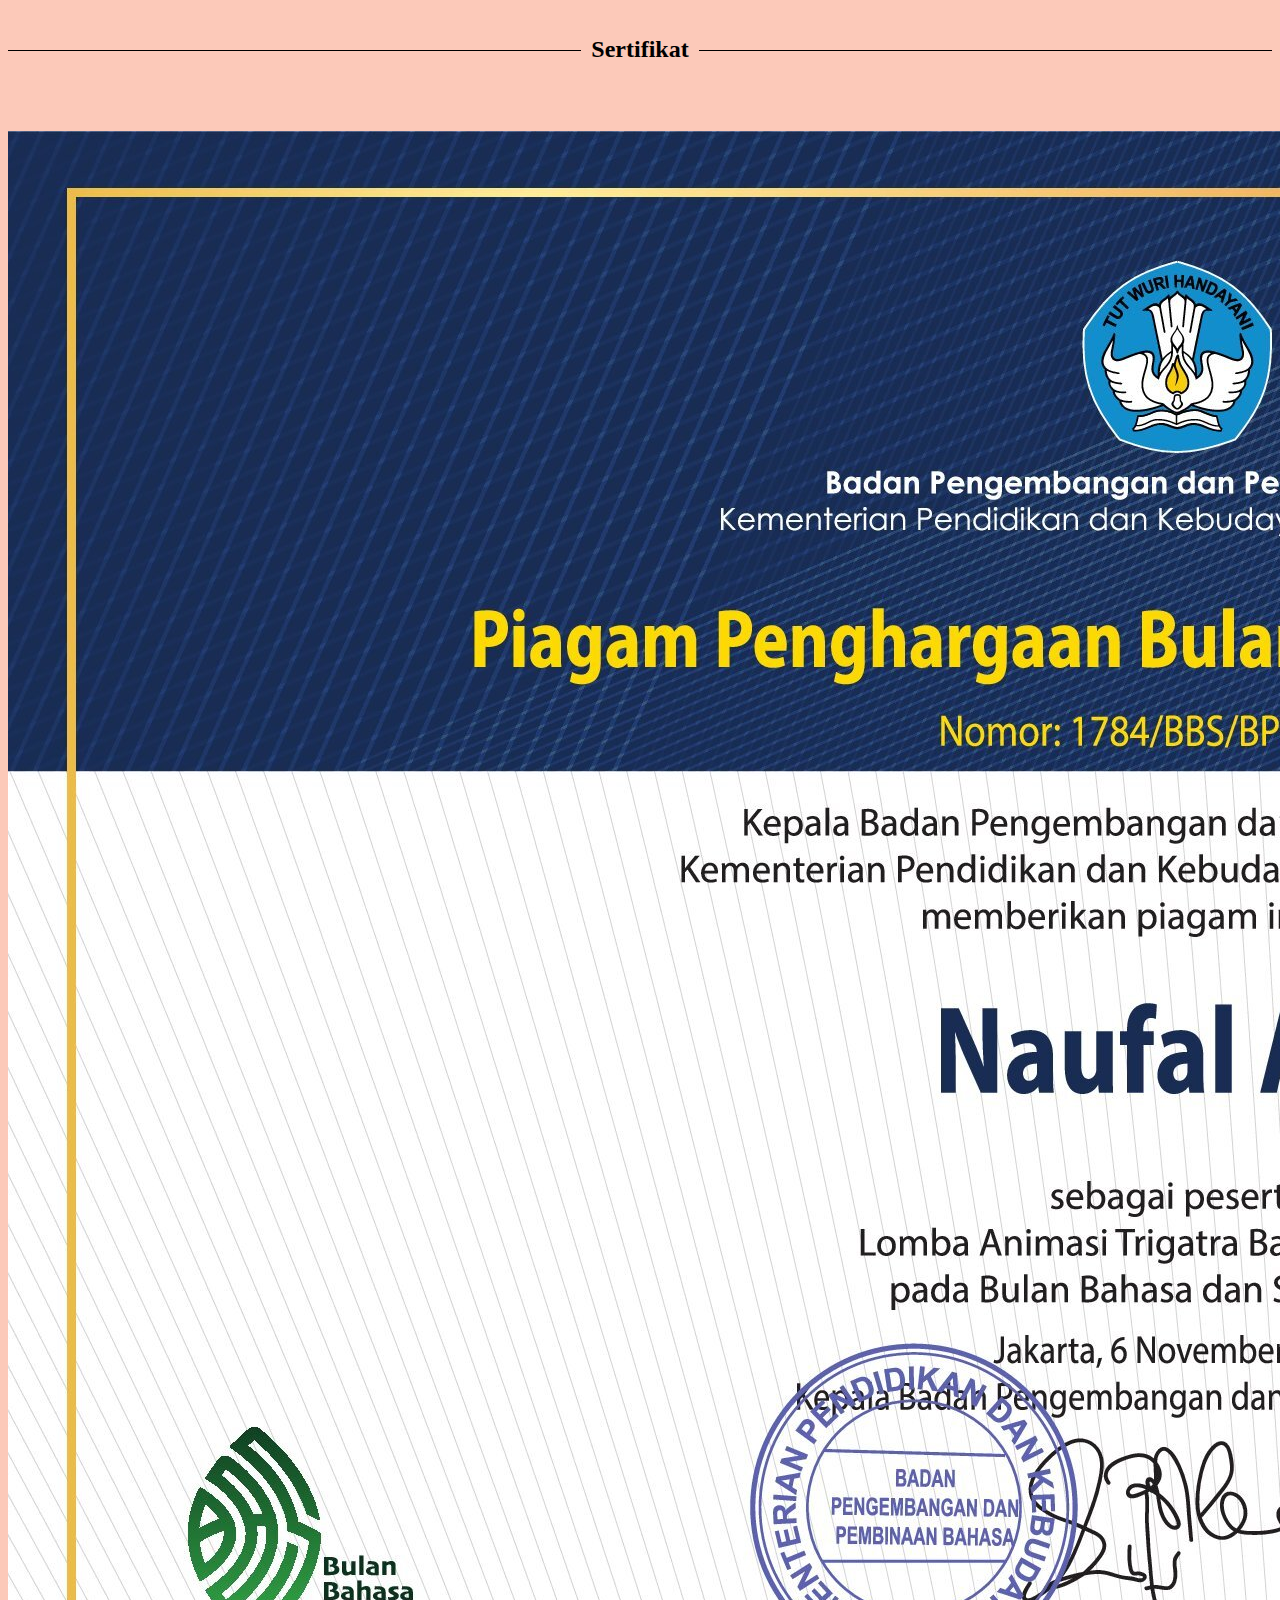
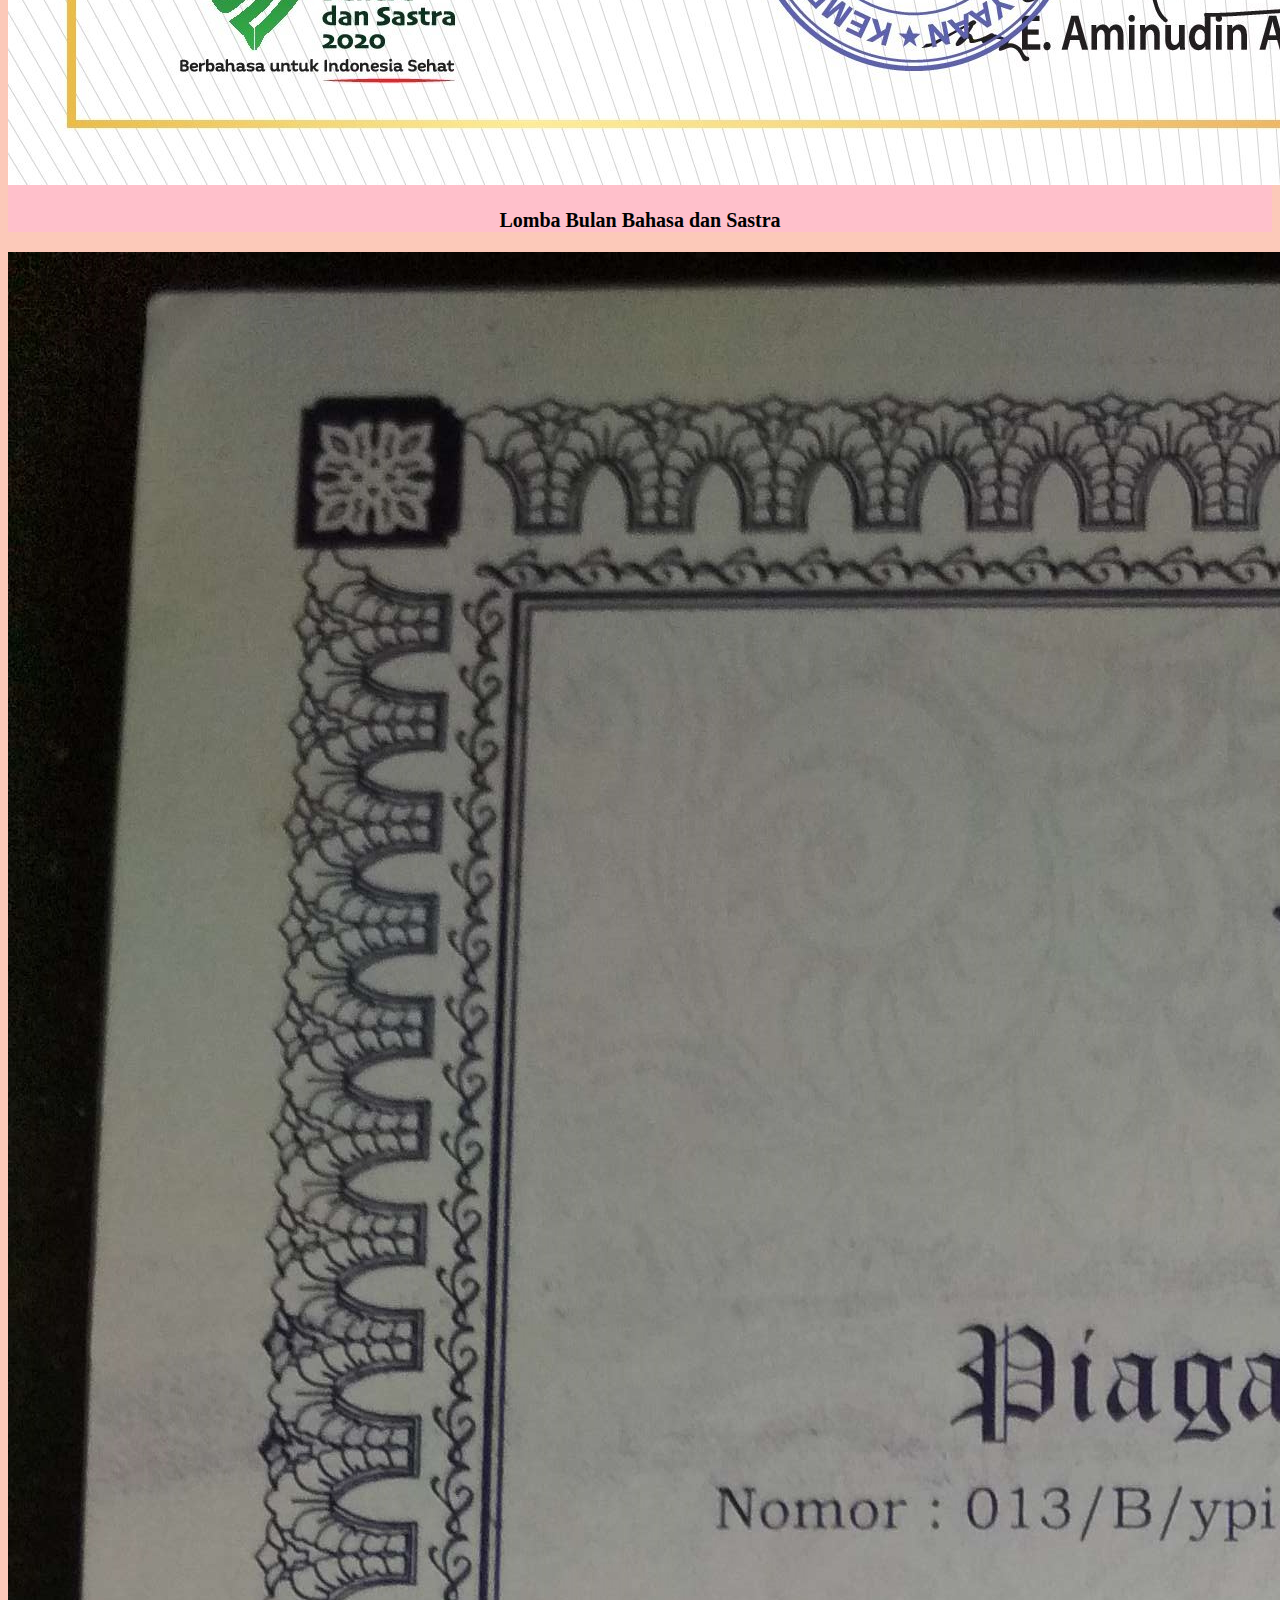
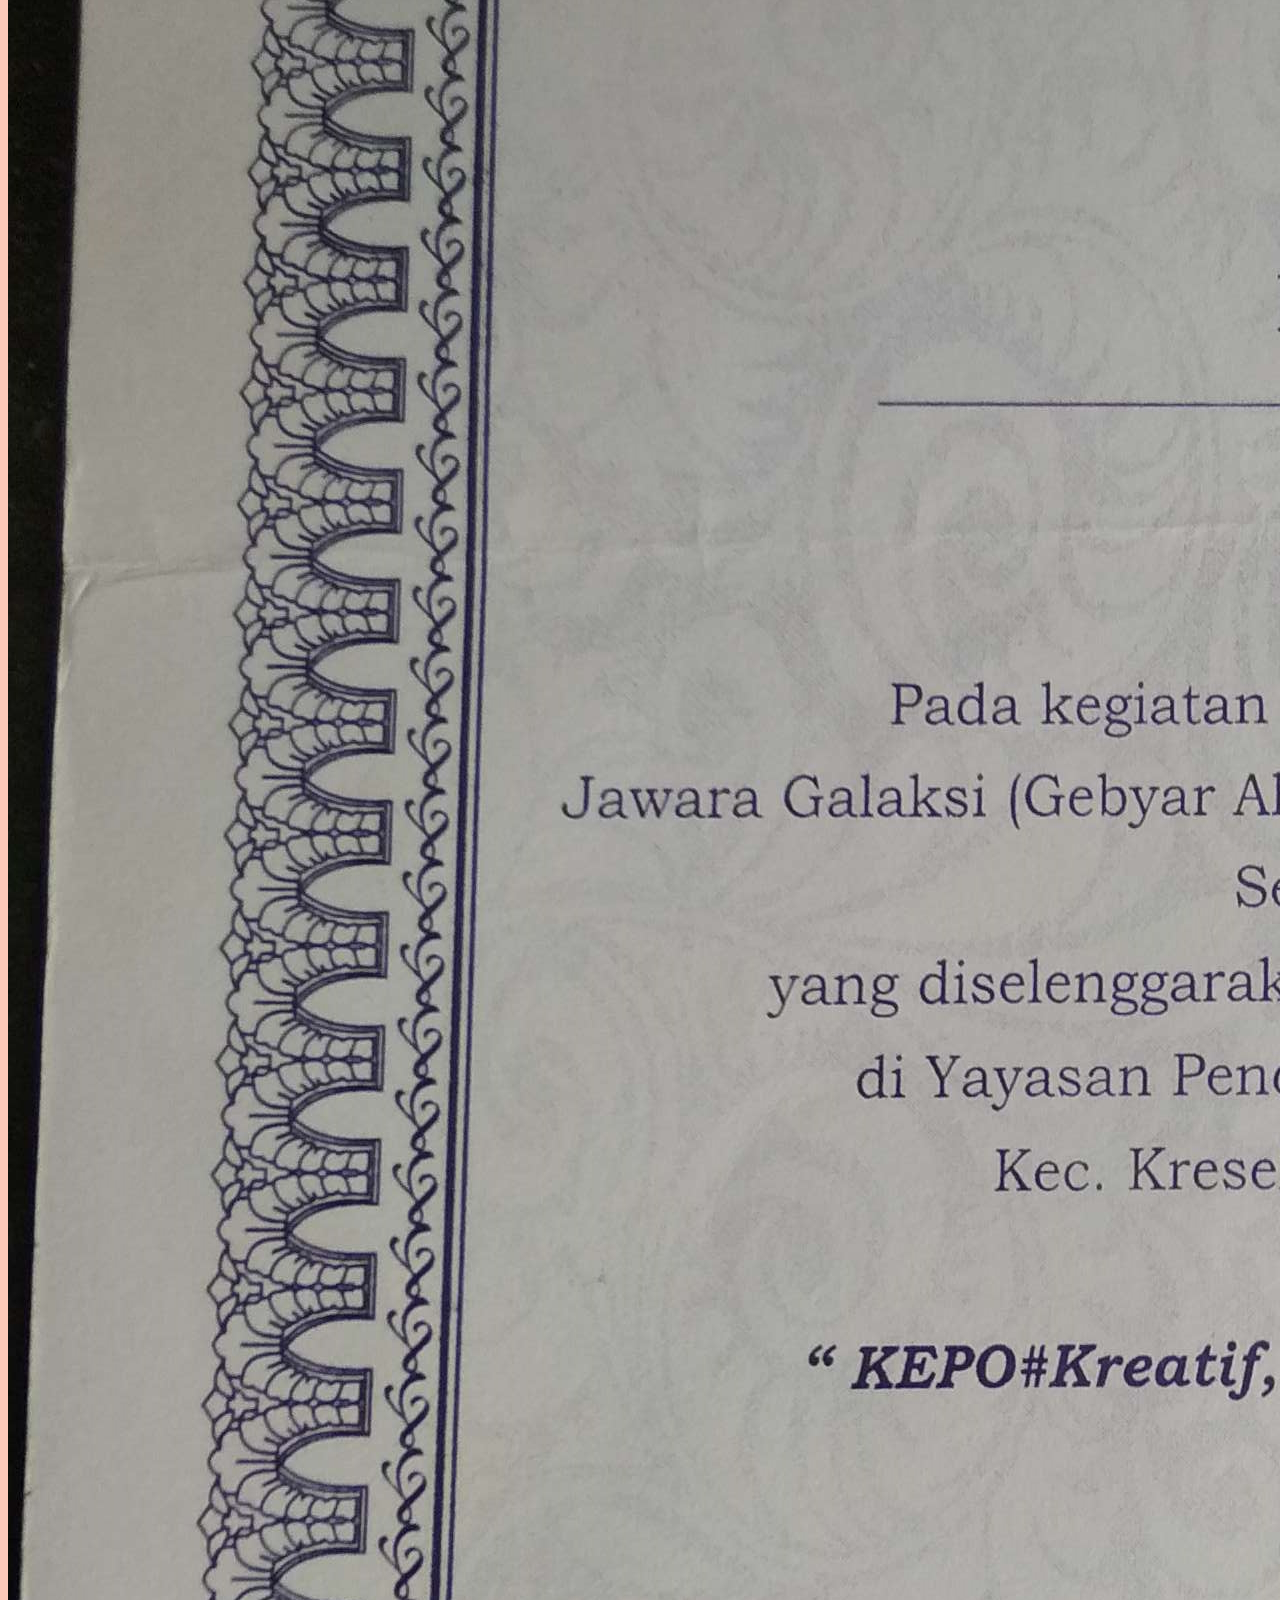
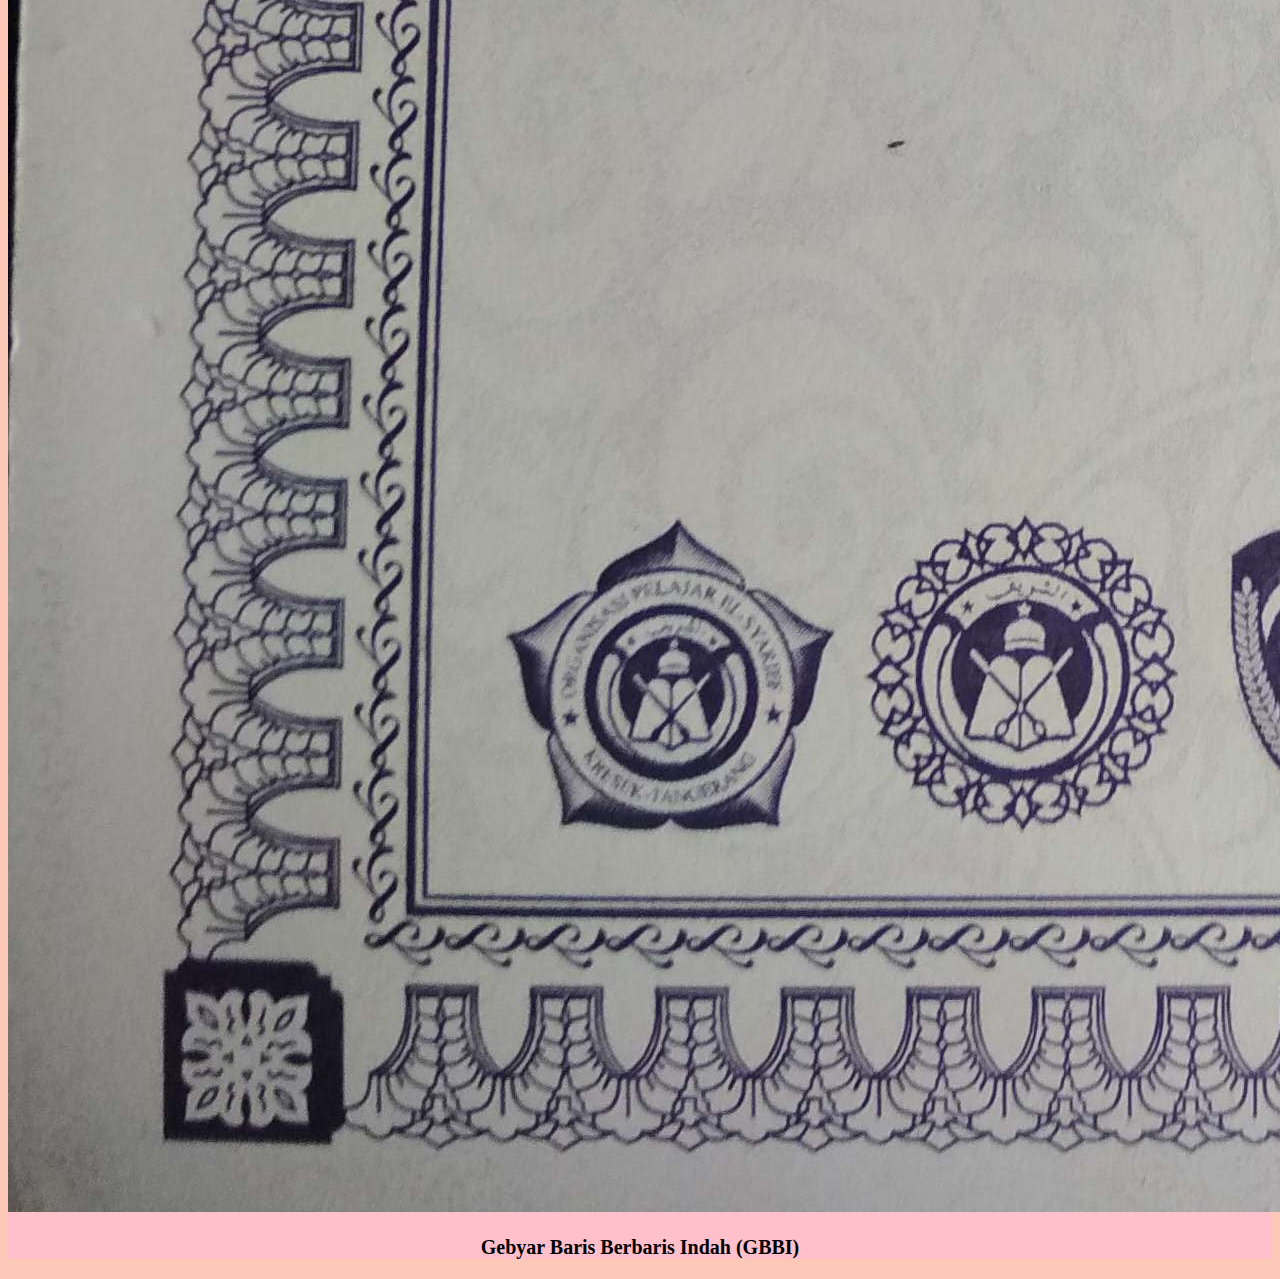
<file: index.html>
<!doctype html>
<html lang="en">
  <head>
    <meta charset="utf-8">
    <meta name="viewport" content="width=device-width, initial-scale=1">
    <title>Sertifikat</title>
    <link href="https://cdn.jsdelivr.net/npm/bootstrap@5.3.0/dist/css/bootstrap.min.css" rel="stylesheet" integrity="sha384-9ndCyUaIbzAi2FUVXJi0CjmCapSmO7SnpJef0486qhLnuZ2cdeRhO02iuK6FUUVM" crossorigin="anonymous">
    <link rel="stylesheet" href="style.css">
  </head>
  <body>
    <div class="container-md ms-auto">
        <div class="border2" data-aos="flip-up" data-aos-duration="400">
        <h2 style="margin-top: 2em; margin-bottom: 2em;">
            <span data-aos="fade-down" data-aos-delay="200">Sertifikat</span>
        </h2>
        </div>
        <div class="newcontainer">
          <div class="container-md ms-auto" style="margin-top: 5rem;">
            <div class="row text-center">
              <div class="col">
              </div>
            </div>
            <div class="row row-cols-1 row-cols-md-2 g-4">
              <div class="col-sm-4 mb-3">
                <div class="card" data-aos-delay="50" data-aos-duration="600" data-aos="fade-up" style="background-color: pink;">
              <div class="hoverimgtxt">
                <a href="Bulan Bahasa dan Sastra.html">
                <img src="imgsrt/Piagam-Penghargaan-Bulan-Bahasa-Dan-Sastra.jpg" class="card-img-top"></a>
              </div>
                <div class="card-body">
                  <p class="card-text" style="text-align: center; font-family:lucida console; text-shadow: gray; font-weight: bold; font-size: 20px;">
                    Lomba Bulan Bahasa dan Sastra</p>
              </div>
                </div>
              </div>
              <di class="col-sm-4 mb-3">
            <div class="card" data-aos-delay="50" data-aos-duration="600" data-aos="fade-up" style="background-color: pink;">
              <div class="hoverimgtxt">
                <a href="Baris Berbaris.html">
                <img src="imgsrt/Piagam-Penghargaan-Baris-Berbaris.jpg" class="card-img-top"></a>
              </div>
                <div class="card-body">
                  <p class="card-text" style="text-align: center; font-family:lucida console; text-shadow: gray; font-weight: bold; font-size: 20px;">
                    Gebyar Baris Berbaris Indah (GBBI)</p>
              </div>
            </div>
          </div>
        </div>
    <script src="https://cdn.jsdelivr.net/npm/bootstrap@5.3.0/dist/js/bootstrap.bundle.min.js" integrity="sha384-geWF76RCwLtnZ8qwWowPQNguL3RmwHVBC9FhGdlKrxdiJJigb/j/68SIy3Te4Bkz" crossorigin="anonymous"></script>
  </body>
</html>
</file>
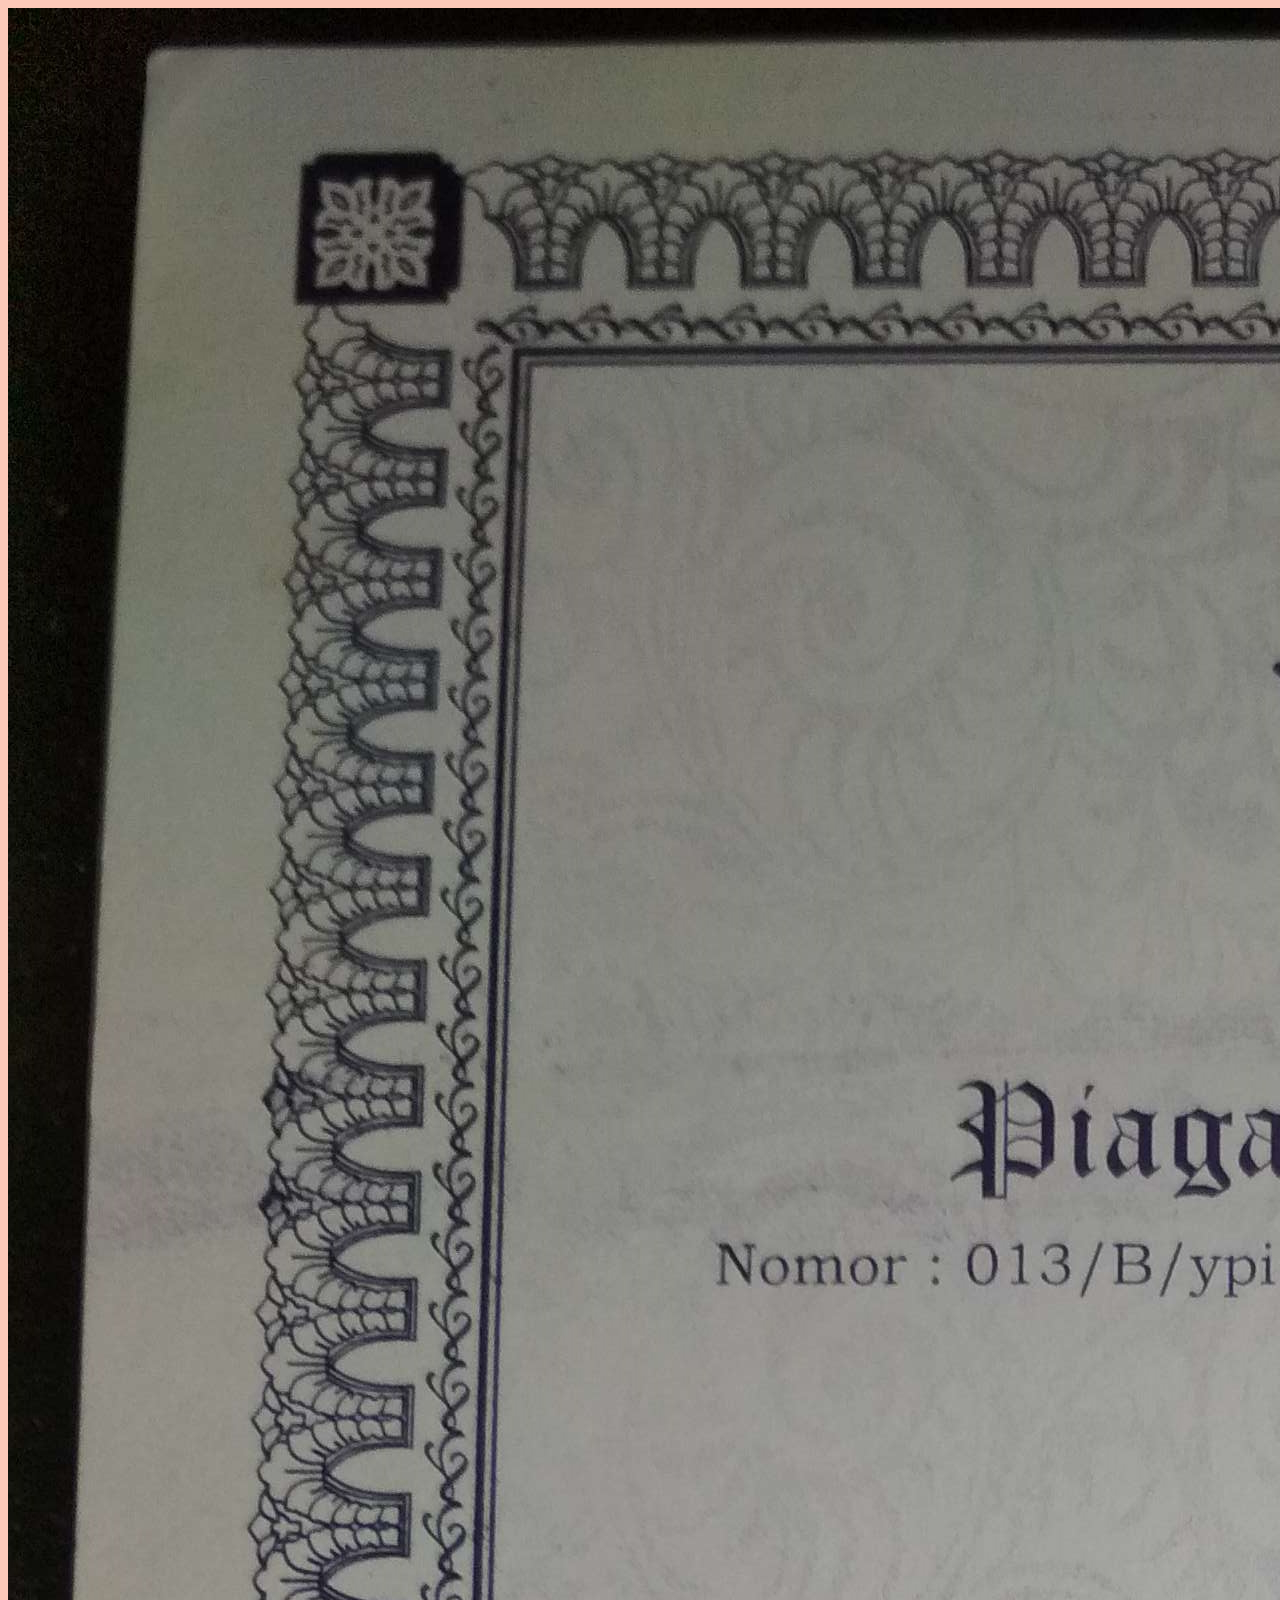
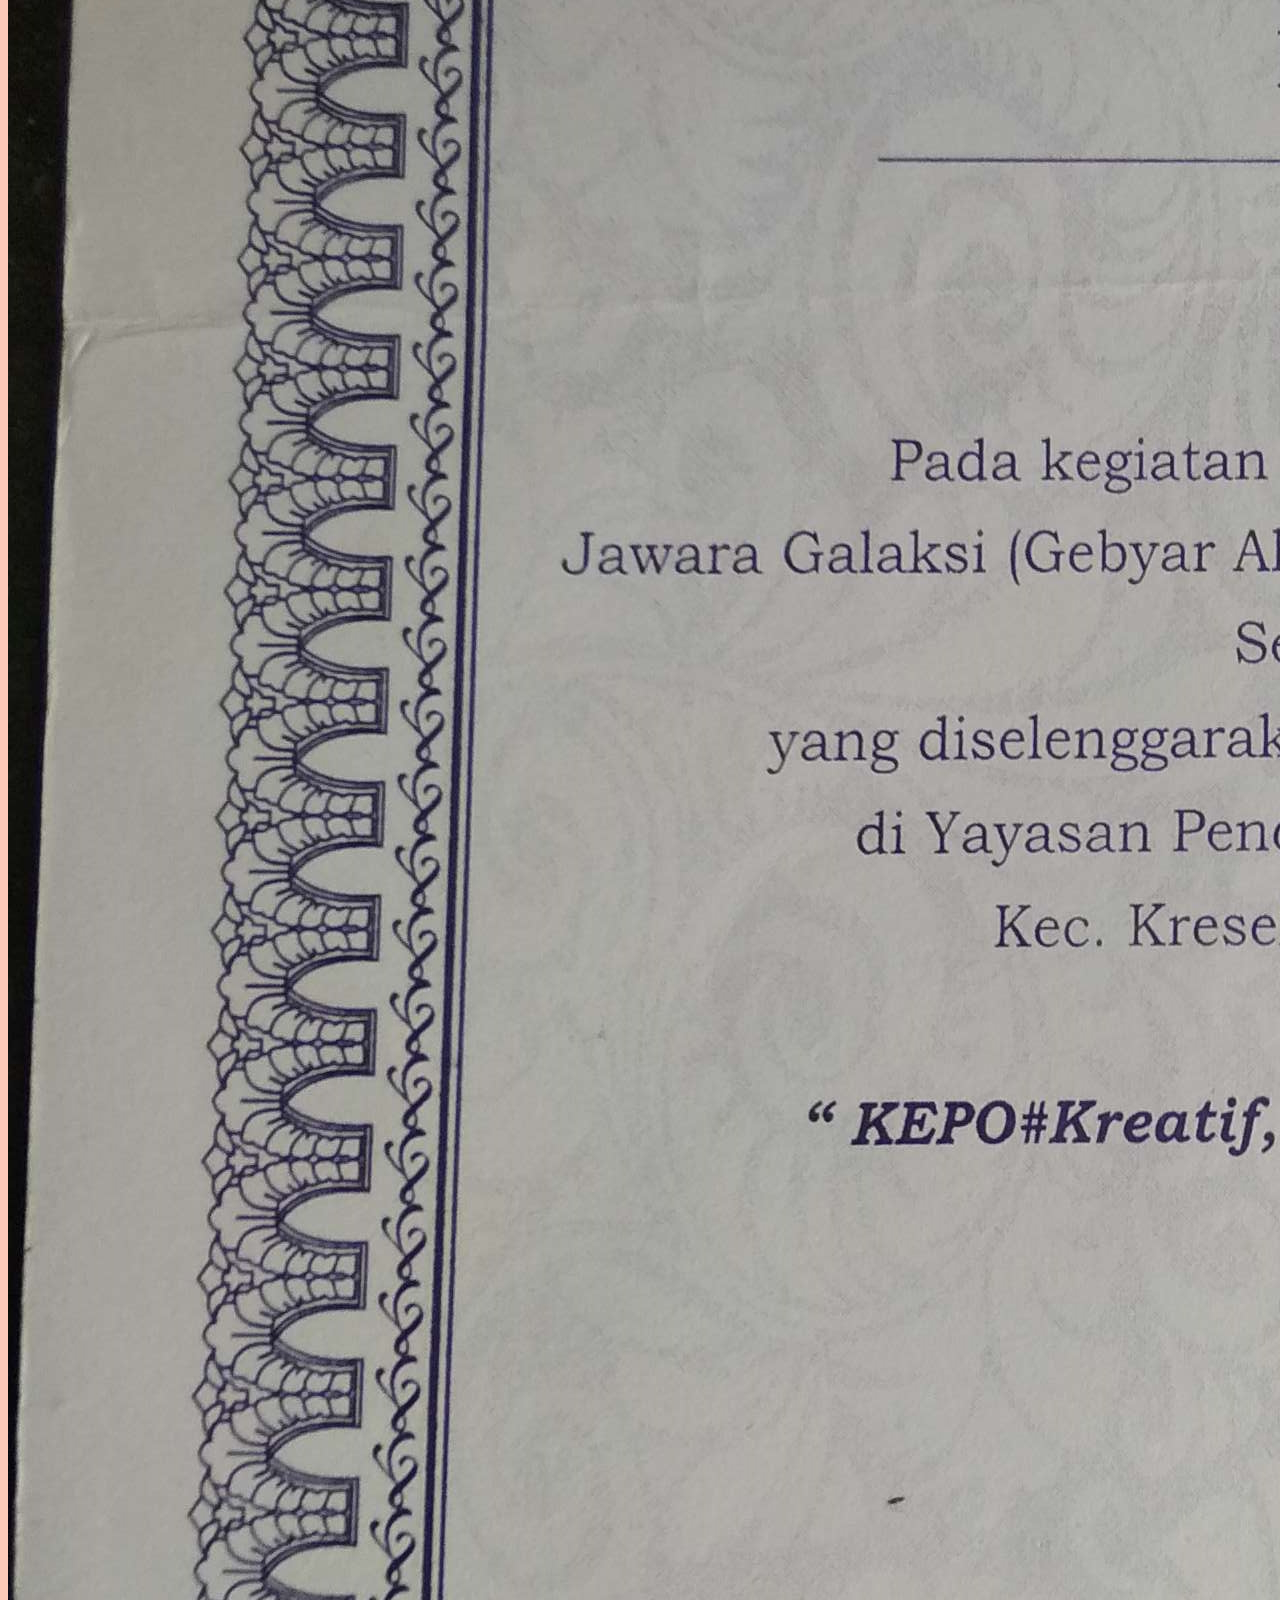
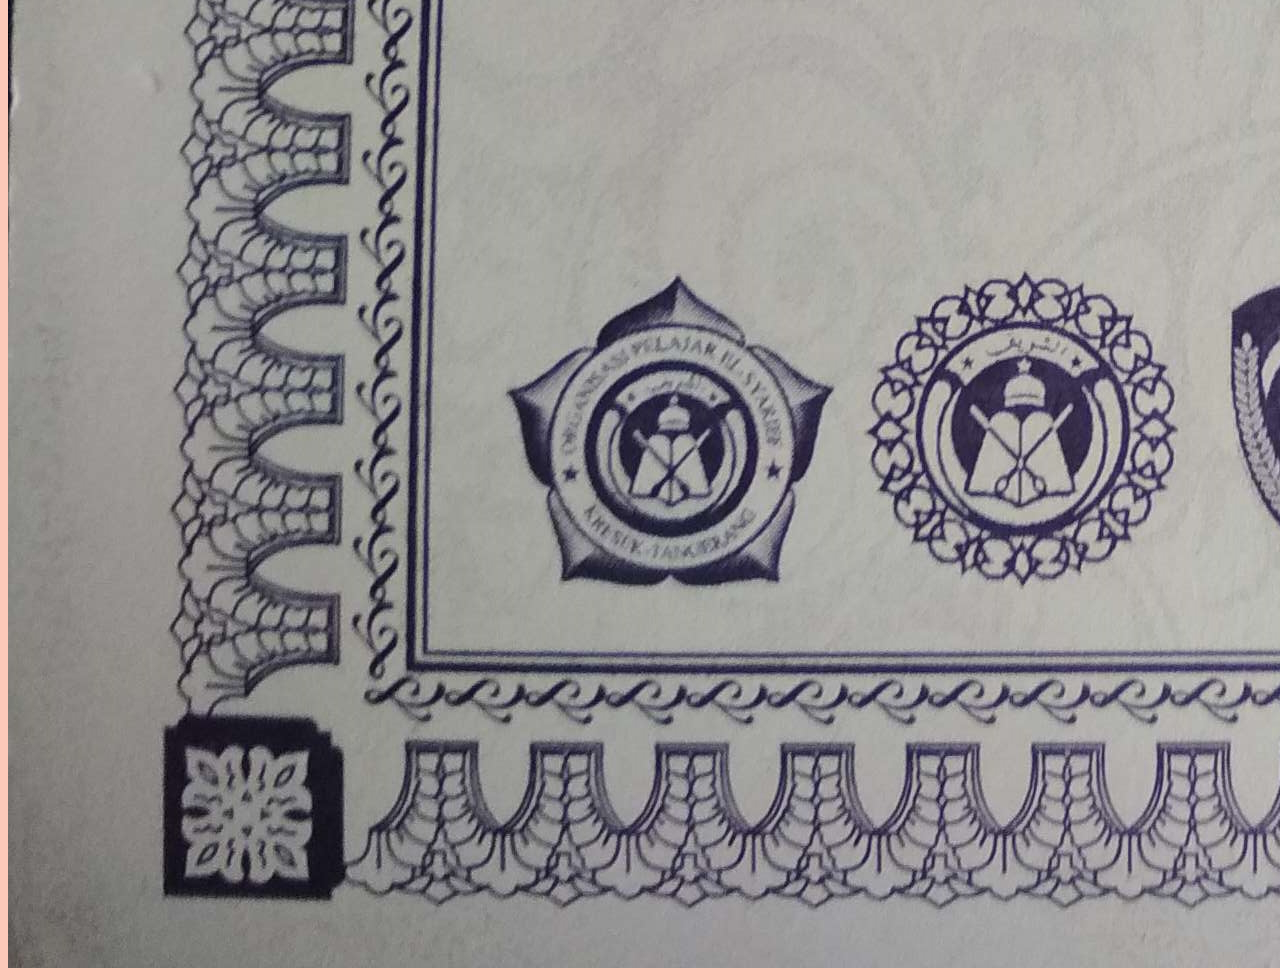
<file: Baris Berbaris.html>
<!doctype html>
<html lang="en">
  <head>
    <meta charset="utf-8">
    <meta name="viewport" content="width=device-width, initial-scale=1">
    <title>Ms Word</title>
    <link href="https://cdn.jsdelivr.net/npm/bootstrap@5.3.0/dist/css/bootstrap.min.css" rel="stylesheet" integrity="sha384-9ndCyUaIbzAi2FUVXJi0CjmCapSmO7SnpJef0486qhLnuZ2cdeRhO02iuK6FUUVM" crossorigin="anonymous">
    <link rel="stylesheet" href="style.css">
  </head>
  <body>
    <div class="container-md ms-auto">
        <div class="photograph">
        <a href="imgsrt/Piagam-Penghargaan-Baris-Berbaris.pdf" download="Piagam-Penghargaan-Baris-Berbaris">
          <img src="imgsrt/Piagam-Penghargaan-Baris-Berbaris.jpg" class="img-fluid" alt="Piagam-Penghargaan-Baris-Berbaris">
          </a>
        </div>
    <script src="https://cdn.jsdelivr.net/npm/bootstrap@5.3.0/dist/js/bootstrap.bundle.min.js" integrity="sha384-geWF76RCwLtnZ8qwWowPQNguL3RmwHVBC9FhGdlKrxdiJJigb/j/68SIy3Te4Bkz" crossorigin="anonymous"></script>
  </body>
</html>
</file>
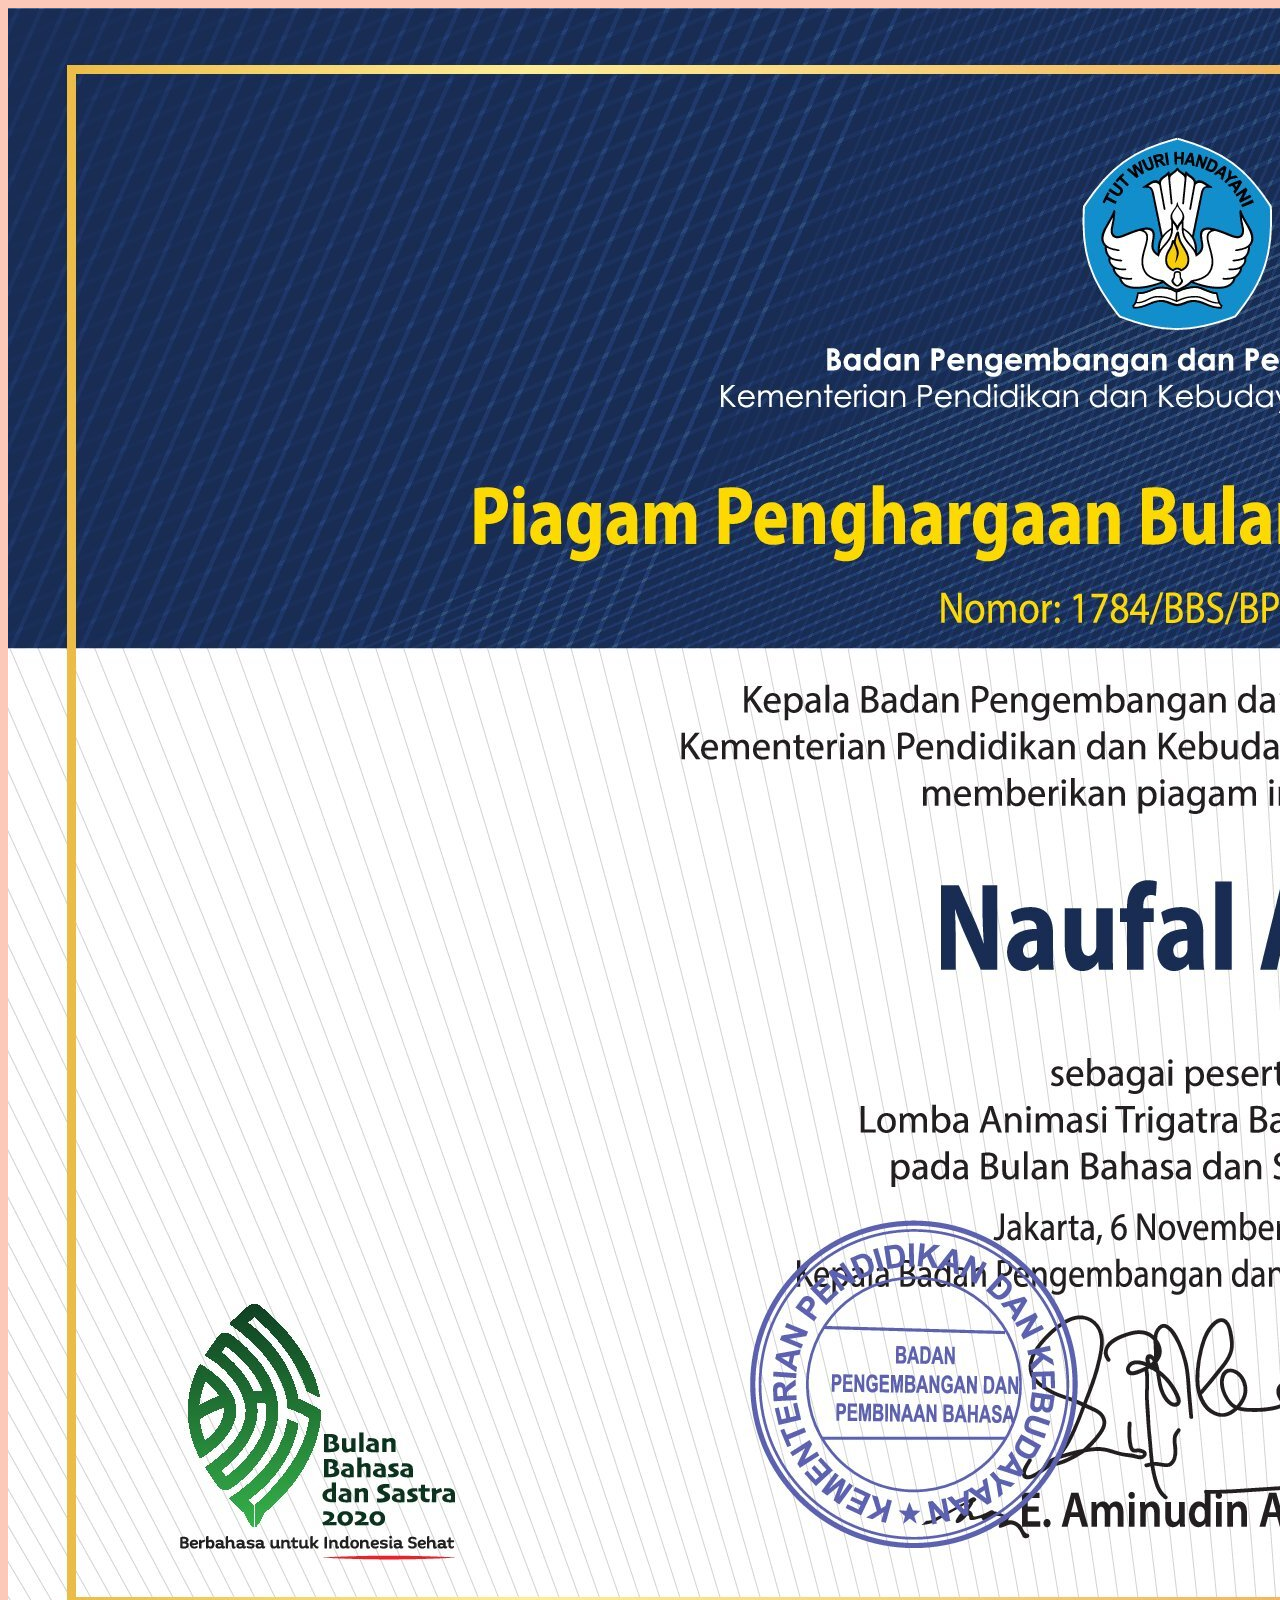
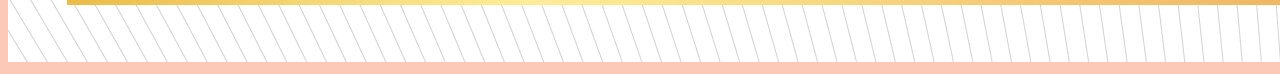
<file: Bulan Bahasa dan Sastra.html>
<!doctype html>
<html lang="en">
  <head>
    <meta charset="utf-8">
    <meta name="viewport" content="width=device-width, initial-scale=1">
    <title>Fast Typing</title>
    <link href="https://cdn.jsdelivr.net/npm/bootstrap@5.3.0/dist/css/bootstrap.min.css" rel="stylesheet" integrity="sha384-9ndCyUaIbzAi2FUVXJi0CjmCapSmO7SnpJef0486qhLnuZ2cdeRhO02iuK6FUUVM" crossorigin="anonymous">
    <link rel="stylesheet" href="style.css">
  </head>
  <body>
    <div class="container-md ms-auto">
        <div class="photograph">
        <a href="imgsrt/Piagam-Penghargaan-Bulan-Bahasa-Dan-Sastra.pdf" download="Piagam-Penghargaan-Bulan-Bahasa-Dan-Sastra">
          <img src="imgsrt/Piagam-Penghargaan-Bulan-Bahasa-Dan-Sastra.jpg" class="img-fluid" alt="Piagam-Penghargaan-Bulan-Bahasa-Dan-Sastra">
          </a>
        </div>
    <script src="https://cdn.jsdelivr.net/npm/bootstrap@5.3.0/dist/js/bootstrap.bundle.min.js" integrity="sha384-geWF76RCwLtnZ8qwWowPQNguL3RmwHVBC9FhGdlKrxdiJJigb/j/68SIy3Te4Bkz" crossorigin="anonymous"></script>
  </body>
</html>
</file>
<file: style.css>
body {
    background-color: #fcc9b9;
  }
  .hoverimgtxt:hover img {
    -ms-transform: scale(1.1);
    -webkit-transform: scale(1.1);
    transform: scale(1.1);
  }
  
  .hoverimgtxt img {
    transition: transform 0.2s;
  }

  /* BOrder */
  .border2 h2 {
    width: 100%;
    text-align: center;
    border-bottom: 1px solid #000;
    line-height: 0.1em;
    margin: 10px 0 20px;
  }
  
  .border2 h2 span {
    background: #fcc9b9;
    padding: 0 10px;
  }
  /* //Border */
</file>
